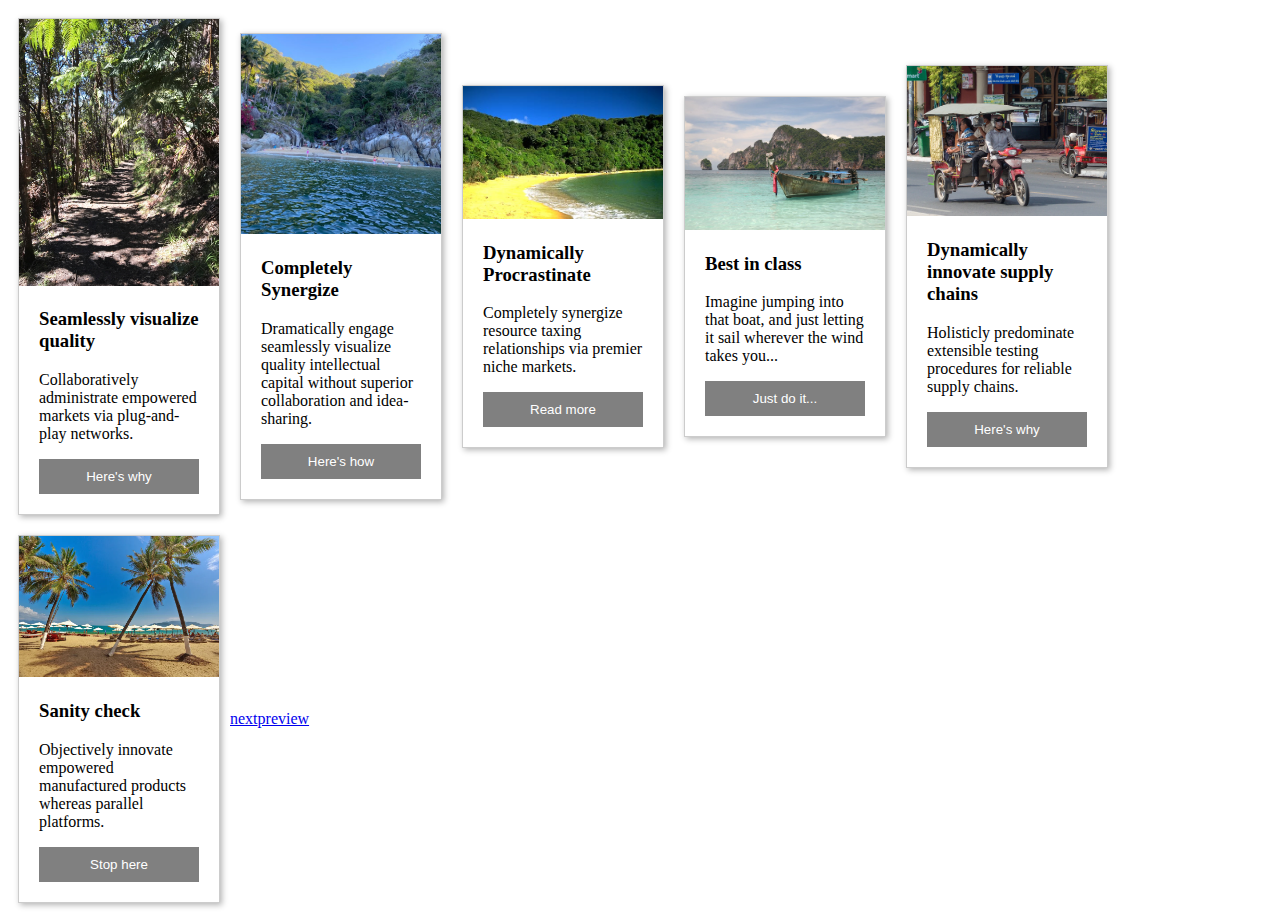
<file: pages/Cards.html>
<!doctype html>
<title>FlexCard</title>
<link rel = "stylesheet" href="../css/Card_Style.css">

<main class="cards">
  <article class="card">
    <img src="../assets/FlexCards/pic1.jpg" alt="Sample photo">
    <div class="text">
      <h3>Seamlessly visualize quality</h3>
      <p>Collaboratively administrate empowered markets via plug-and-play networks.</p>
      <button>Here's why</button>
    </div>
  </article>
  <article class="card">
    <img src="../assets/FlexCards/pic2.jpg" alt="Sample photo">
    <div class="text">
      <h3>Completely Synergize</h3>
      <p>Dramatically engage seamlessly visualize quality intellectual capital without superior 
        collaboration and idea-sharing.</p>
      <button>Here's how</button>
    </div>
  </article>
  <article class="card">
    <img src="../assets/FlexCards/pic3.jpg" alt="Sample photo">
    <div class="text">
      <h3>Dynamically Procrastinate</h3>
      <p>Completely synergize resource taxing relationships via premier niche markets.</p>
      <button>Read more</button>
    </div>
  </article>
  <article class="card">
    <img src="../assets/FlexCards/pic4.jpg" alt="Sample photo">
    <div class="text">
      <h3>Best in class</h3>
      <p>Imagine jumping into that boat, and just letting it sail wherever the wind takes you...</p>
      <button>Just do it...</button>
    </div>
  </article>
  <article class="card">
    <img src="../assets/FlexCards/pic5.jpg" alt="Sample photo">
    <div class="text">
      <h3>Dynamically innovate supply chains</h3>
      <p>Holisticly predominate extensible testing procedures for reliable supply chains.</p>
      <button>Here's why</button>
    </div>
  </article>
  <article class="card">
    <img src="../assets/FlexCards/pic6.jpg" alt="Sample photo">
    <div class="text">
      <h3>Sanity check</h3>
      <p>Objectively innovate empowered manufactured products whereas parallel platforms.</p>
      <button>Stop here</button>
    </div>
  </article>
  <p><a href=../pages/Index.html>next</a></p>
  <p><a href=../pages/MediaLayout.html>preview</a></p>
</main>
</file>
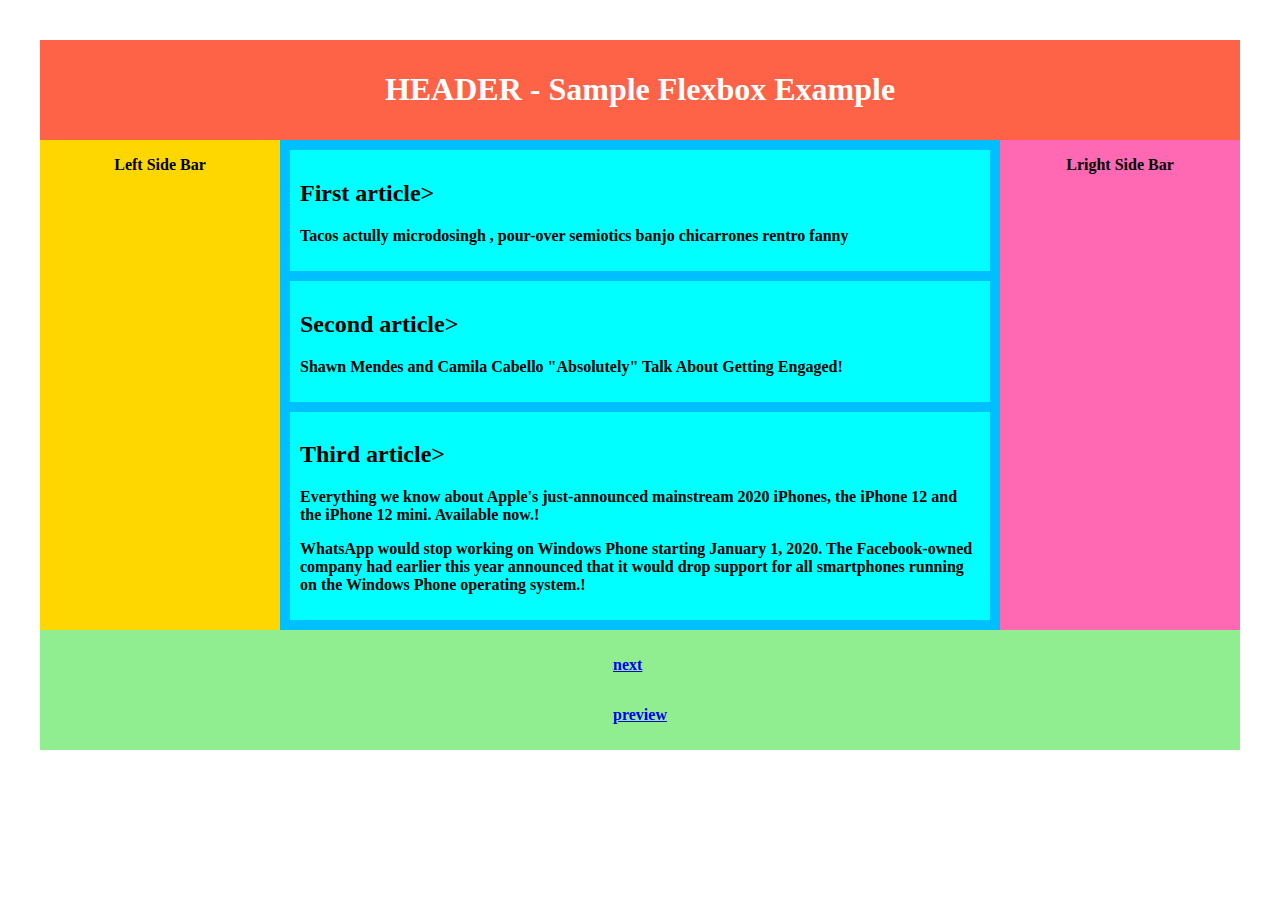
<file: pages/Flex.html>
<!DOCTYPE html"en">
    <head>
        <meta charset="UTF-8">
        <title>CodePen - Demo Flexbox 3</title>
<style>
body{ padding: 2em;}
.headerContainer {
    display: flex;
    flex-flow: column wrap;
    align-content: center;
    background: tomato;
    font-weight: bold;
    color: white;
    padding: 10px;

}
.footerContainer{
    display: flex;
    flex-flow: column wrap;
    align-content: center;
    background: lightgreen;
    font-weight: bold;
    padding: 10px;
}
.mainContainer {
    display: flex;
    flex-flow: row wrap;
    font-weight:bold;
    text-align: center;
}
.mainContentItem{
    text-align: left;
    background: deepskyblue;
}
article{
    padding: 10px;
    margin: 10px;
    background: aqua;
}
.sideBarLeftItem{background: gold;}
.sideBarRightItem{background: hotpink;}
.sideBarItem{flex: 1 0 0; border: 0px solid green;}
.mainContentItem{flex: 3 0px;}
.sideBarLeftItem{order: 1;}
.mainContentItem{order: 2;}
.sideBarRightItem{order: 3;}
</style>
    </head>
    <body>
        <header class="headerContainer">
            <h1>HEADER - Sample Flexbox Example</h1>
        </header>
        <div class="mainContainer">
            <section class="mainContentItem">
                <article>
                    <h2>First article></h2>
                    <p>Tacos actully microdosingh , pour-over semiotics banjo chicarrones rentro fanny</p>
                </article>
                <article>
                    <h2>Second article></h2>
                    <p>Shawn Mendes and Camila Cabello "Absolutely" Talk About Getting Engaged!</p>
                </article>
                <article>
                    <h2>Third article></h2>
                    <p>Everything we know about Apple's just-announced mainstream 2020 iPhones,
                         the iPhone 12 and the iPhone 12 mini. Available now.!</p>
                    <p>WhatsApp would stop working on Windows Phone starting January 1, 2020.
                         The Facebook-owned company had earlier this year announced that 
                         it would drop support for all smartphones running on the Windows Phone operating system.!</p>
                </article>
            </section>
            <sideBar class="sideBarItem sideBarLeftItem">
                <div class="center">
                    <p>Left Side Bar</p>
                </div>
            </sideBar>
            <sideBar class="sideBarItem sideBarRightItem">
                <div class="center">
                    <p>Lright Side Bar</p>
                </div>
            </sideBar>
        </div>
        <footer class="footerContainer">
            <p><a href=../pages/PhotoGallery.html>next</a></p>
            <p><a href=../pages/Index.html>preview</a></p>
        </footer>
    </body>
</html>
</file>
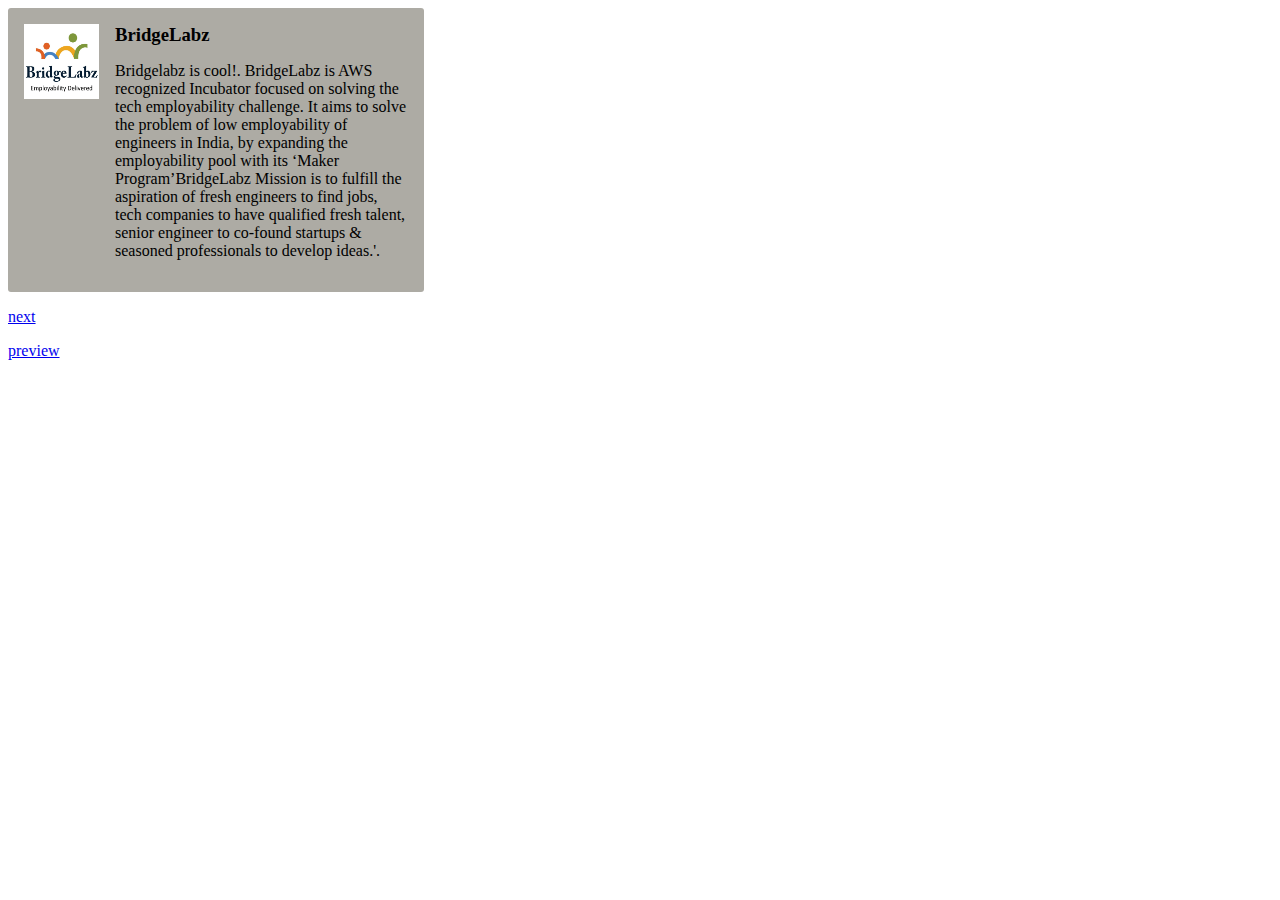
<file: pages/MediaLayout.html>
<!Doctype html>
<html lang="en">
<head>
    <link rel="shortcut icon" href="../assets/fav.png">
    <title>Media Page</title>
<style>

  .media {
    display: flex;
    align-items: flex-start;
    background: #adaba4;
    padding: 1em;
    border-radius: 3px;
    max-width: 24em;
  }

  .media-object {
    margin-right: 1em;
    flex: 1;
  }

  .media-object{
      width: 75px;
      height: 75px;
  }

  .media-body {
    flex: 10;
  }
  
  .media-heading {
    margin: 0 0 .5em;
  }
</style>
</head>
<body>
    <div class="media">
        <img class="media-object" src="../assets/Bl_logo.png" alt="Sample photo">
        <div class="media-body">
          <h3 class="media-heading"><strong>BridgeLabz</strong></h3>
          <p>Bridgelabz is cool!. BridgeLabz is AWS recognized Incubator focused on solving 
            the tech employability challenge. It aims to solve the problem of low employability 
            of engineers in India, by expanding the employability pool with its 
            ‘Maker Program’BridgeLabz Mission is to fulfill the aspiration of fresh engineers to find jobs, 
            tech companies to have qualified fresh talent, senior engineer to co-found startups 
            & seasoned professionals to develop ideas.'.</p>
        </div>
      </div>
      <p><a href=../pages/Cards.html>next</a></p>
      <p><a href=../pages/PhotoGallery.html>preview</a></p>
</html>
</file>
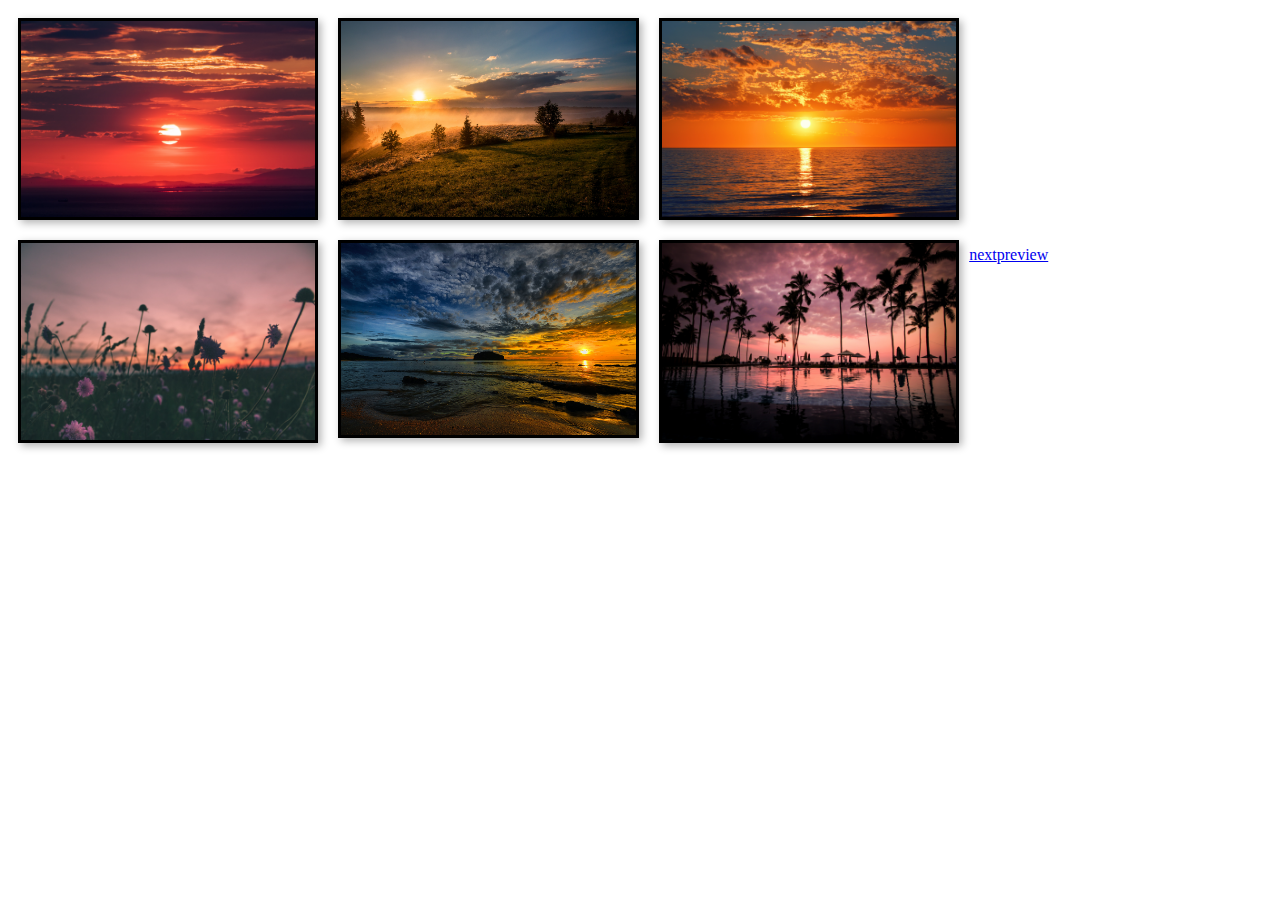
<file: pages/PhotoGallery.html>
<!doctype html>
<link rel="shortcut icon" href="../assets/FlexGallery/sunset.png">
<title>Sunset</title>
<style>

  .cards {
    display: flex;
    flex-wrap: wrap;
    align-items: flex-start;
    flex-direction: row;
    max-height: 100vh;
  }
  .cards img {
    margin: 10px;
    border: 3px solid #000;
    box-shadow: 3px 3px 8px 0px rgba(0,0,0,0.3); 
    max-width: 23vw;
  }
</style>
<main class="cards">
  <img src="../assets/FlexGallery/pic1.jpg" alt="Sunset photo">
  <img src="../assets/FlexGallery/pic2.jpg" alt="Sunset photo">
  <img src="../assets/FlexGallery/pic3.jpg" alt="Sunset photo">
  <img src="../assets/FlexGallery/pic4.jpg" alt="Sunset photo">
  <img src="../assets/FlexGallery/pic5.jpg" alt="Sunset photo">
  <img src="../assets/FlexGallery/pic6.jpg" alt="Sunset photo">
  <p><a href=../pages/MediaLayout.html>next</a></p>
  <p><a href=../pages/Flex.html>preview</a></p>
</main>
</file>
<file: css/Card_Style.css>
.cards {
    display: flex;
    flex-wrap: wrap;
    align-items: center;
  }
  .card {
    flex: 0 0 200px;
    margin: 10px;
    border: 1px solid #ccc;
    box-shadow: 2px 2px 6px 0px  rgba(0,0,0,0.3);
  } 
  .card img {
    max-width: 100%;
  }
  .card .text {
    padding: 0 20px 20px;
  }
  .card .text > button {
    background: gray;
    border: 0;
    color: white;
    padding: 10px;
    width: 100%;
    }
</file>
